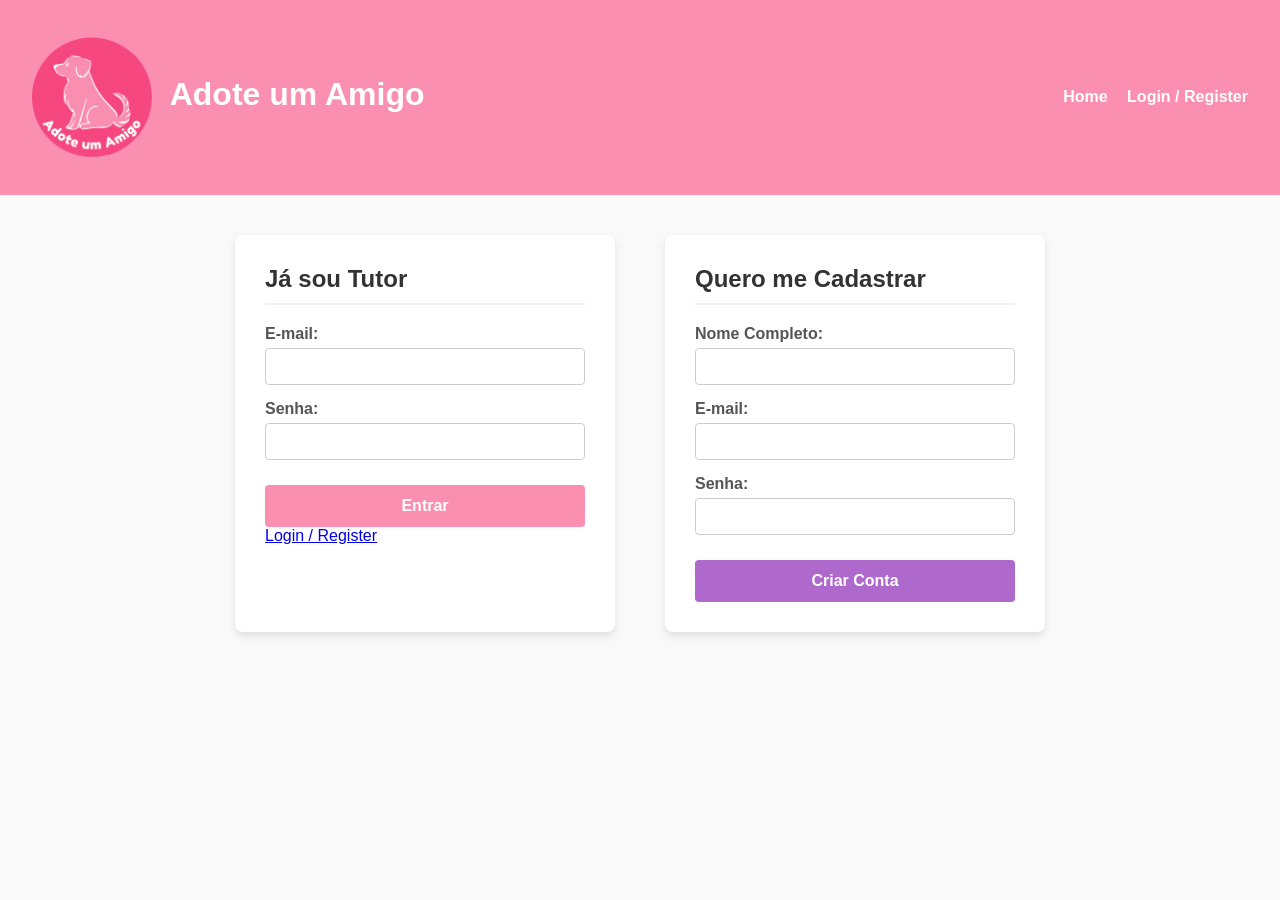
<file: web/loginRegistrar.html>
<!DOCTYPE html>
<html lang="pt-br">
<head>
    <meta charset="UTF-8">
    <meta name="viewport" content="width=device-width, initial-scale=1.0">
    <title>Acessar Conta - Adote um Amigo</title>
    <!-- Vinculando o seu arquivo de estilização -->
    <link rel="stylesheet" href="css/loginRegistrar.css">
</head>
<body>

    <header>
        <h1>
            <img src="imagens/LogoAdoteUmAmigo.png" alt="Logo" class="headerLogo">
            Adote um Amigo
        </h1>
        <nav>
            <a href="index.html">Home</a>
            <a href="login.html">Login / Register</a>
        </nav>
    </header>

    <main>
        <div class="auth-container">
            
            <section class="auth-card">
                <h2>Já sou Tutor</h2> 
                <form action="LoginServlet" method="POST">
                    <div class="form-group">
                        <label for="login-email">E-mail:</label>
                        <input type="email" id="login-email" name="email" required>
                    </div>
                    <div class="form-group">
                        <label for="login-senha">Senha:</label>
                        <input type="password" id="login-senha" name="password" required>
                    </div>
                    
                    <button type="submit" class="btn-auth btn-login">Entrar</button>
                    <a href="menuTutor.html">Login / Register</a>   
                </form>
            </section>


            <section class="auth-card">
                <h2>Quero me Cadastrar</h2>
                <form action="CadastroServlet" method="POST">
                    <div class="form-group">
                        <label for="cad-nome">Nome Completo:</label>
                        <input type="text" id="cad-nome" name="nome" required>
                    </div>
                    <div class="form-group">
                        <label for="cad-email">E-mail:</label>
                        <input type="email" id="cad-email" name="email" required>
                    </div>
                    <div class="form-group">
                        <label for="cad-senha">Senha:</label>
                        <input type="password" id="cad-senha" name="password" required>
                    </div>
                    <button type="submit" class="btn-auth btn-register">Criar Conta</button>
                </form>
            </section>

        </div>
    </main>

</body>
</html>
</file>
<file: web/css/loginRegistrar.css>
body {
    font-family: 'Segoe UI', Tahoma, Geneva, Verdana, sans-serif;
    margin: 0;
    padding: 0;
    background-color: #f9f9f9;
}

header {
    background-color: #fa8fb1;
    font-size: 1rem;
    color: white;
    padding: 1rem 2rem;
    display: flex;
    justify-content: space-between;
    align-items: center;
}

.headerLogo {
    height: 120px; 
    width: 120px;  
    margin-right: 10px; 
    vertical-align: middle; 
}

header nav a {
    color: white;
    text-decoration: none;
    margin-left: 15px;
    font-weight: bold;
}

.auth-container {
    display: flex;
    gap: 50px;
    justify-content: center;
    margin-top: 40px;
    flex-wrap: wrap; 
}

.auth-card {
    background: white;
    padding: 30px;
    border-radius: 8px;
    box-shadow: 0 4px 8px rgba(0, 0, 0, 0.1);
    width: 320px;
}

.auth-card h2 {
    margin-top: 0;
    color: #333;
    border-bottom: 2px solid #f0f0f0;
    padding-bottom: 10px;
}


.form-group {
    margin-bottom: 15px;
}

.form-group label {
    display: block;
    margin-bottom: 5px;
    font-weight: bold;
    color: #555;
}

.form-group input {
    width: 100%;
    padding: 10px;
    border: 1px solid #ccc;
    border-radius: 4px;
    box-sizing: border-box; 
}

.btn-auth {
    color: white;
    border: none;
    padding: 12px;
    width: 100%;
    border-radius: 4px;
    cursor: pointer;
    font-size: 1rem;
    font-weight: bold;
    margin-top: 10px;
    transition: background 0.2s;
}

.btn-login {
    background-color: #fa8fb1;
}

.btn-login:hover {
    background-color: #f74780;
}

.btn-register {
    background-color: #af69cd;
}

.btn-register:hover {
    background-color: #7f00b2;
}
</file>
